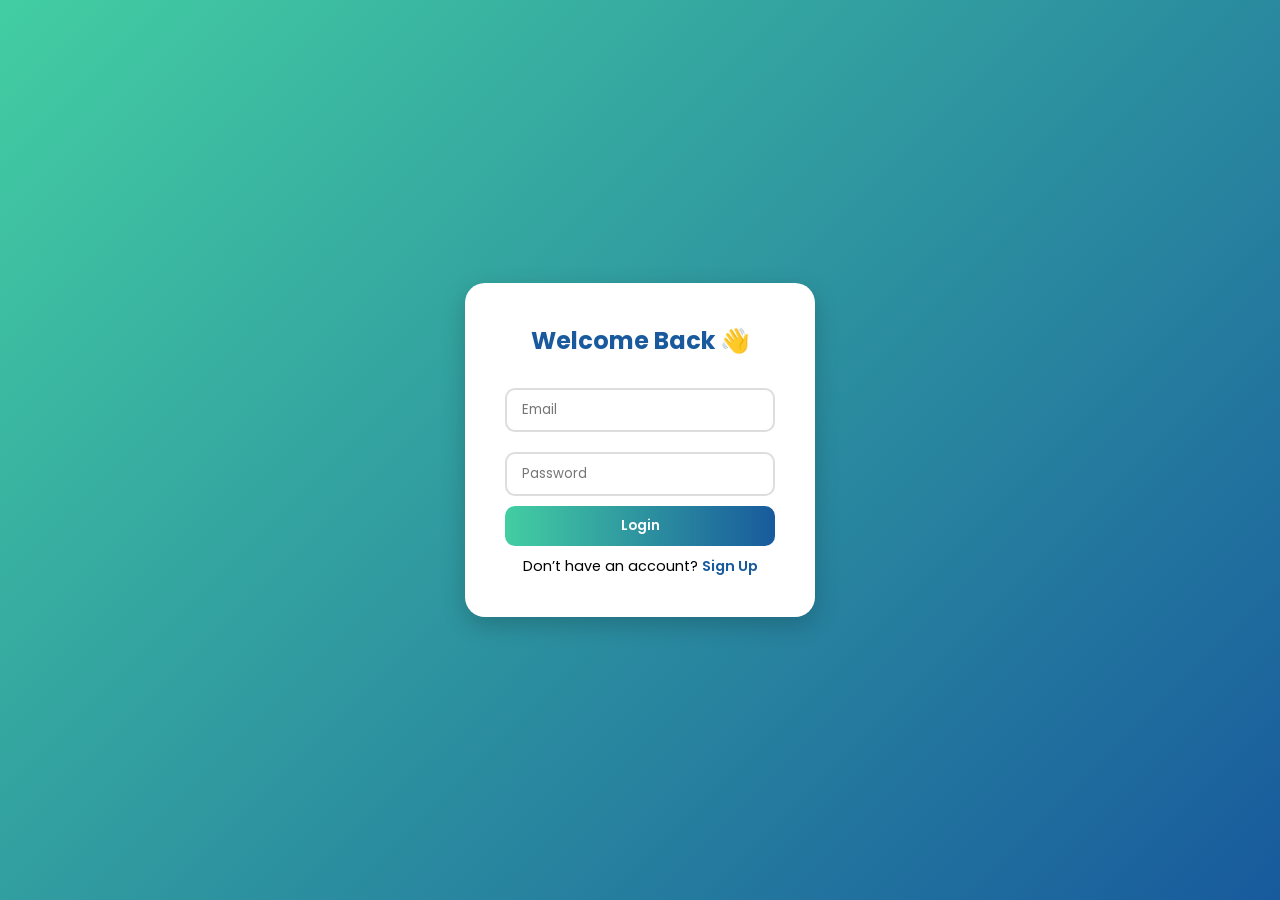
<file: frontend/index.html>
<!DOCTYPE html>
<html lang="en">
<head>
  <meta charset="UTF-8">
  <title>Login - Medicine Reminder</title>
  <link rel="stylesheet" href="style.css">
</head>
<body class="auth-body">
  <div class="auth-container">
    <h2>Welcome Back 👋</h2>
    <form id="loginForm">
      <input type="email" id="loginEmail" placeholder="Email" required>
      <input type="password" id="loginPassword" placeholder="Password" required>
      <button type="submit">Login</button>
      <p>Don’t have an account? <a href="signup.html">Sign Up</a></p>
    </form>
  </div>
  <script src="auth.js"></script>
</body>
</html>
</file>
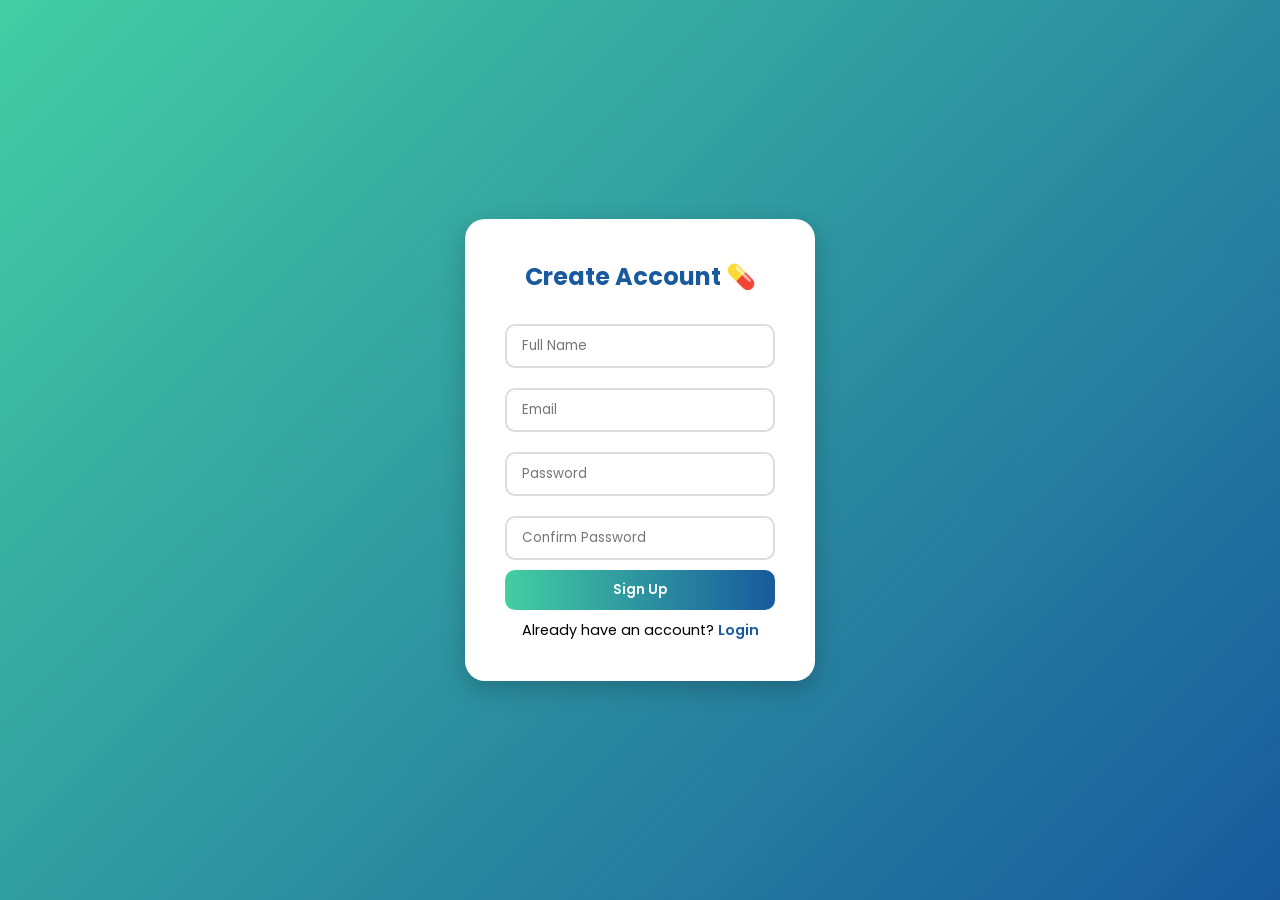
<file: frontend/signup.html>
<!DOCTYPE html>
<html lang="en">
<head>
  <meta charset="UTF-8">
  <title>Sign Up - Medicine Reminder</title>
  <link rel="stylesheet" href="style.css">
</head>
<body class="auth-body">
  <div class="auth-container">
    <h2>Create Account 💊</h2>
    <form id="signupForm">
      <input type="text" id="name" placeholder="Full Name" required>
      <input type="email" id="email" placeholder="Email" required>
      <input type="password" id="password" placeholder="Password" required>
      <input type="password" id="confirmPassword" placeholder="Confirm Password" required>
      <button type="submit">Sign Up</button>
      <p>Already have an account? <a href="index.html">Login</a></p>
    </form>
  </div>
  <script src="auth.js"></script>
</body>
</html>
</file>
<file: frontend/style.css>
@import url('https://fonts.googleapis.com/css2?family=Poppins:wght@400;600&display=swap');

* {
  margin: 0;
  padding: 0;
  box-sizing: border-box;
  font-family: "Poppins", sans-serif;
}

body.auth-body {
  background: linear-gradient(135deg, #43cea2, #185a9d);
  display: flex;
  justify-content: center;
  align-items: center;
  height: 100vh;
}

.auth-container {
  background: #fff;
  padding: 2.5rem;
  border-radius: 20px;
  box-shadow: 0px 8px 25px rgba(0,0,0,0.2);
  width: 350px;
  text-align: center;
}

.auth-container h2 {
  color: #185a9d;
  margin-bottom: 20px;
}

.auth-container form input {
  width: 100%;
  padding: 10px 15px;
  margin: 10px 0;
  border: 2px solid #ddd;
  border-radius: 10px;
  outline: none;
  transition: 0.3s;
}

.auth-container form input:focus {
  border-color: #43cea2;
}

.auth-container button {
  width: 100%;
  background: linear-gradient(90deg, #43cea2, #185a9d);
  color: white;
  border: none;
  padding: 10px 0;
  border-radius: 10px;
  font-weight: 600;
  cursor: pointer;
  transition: 0.3s;
}

.auth-container button:hover {
  transform: scale(1.05);
}

.auth-container p {
  margin-top: 10px;
  font-size: 0.9rem;
}

.auth-container a {
  color: #185a9d;
  font-weight: 600;
  text-decoration: none;
}

/* DASHBOARD DESIGN */
.dashboard-body {
  background: linear-gradient(120deg, #56ccf2, #2f80ed);
  min-height: 100vh;
  color: #fff;
  font-family: "Poppins", sans-serif;
}

.navbar {
  display: flex;
  justify-content: space-between;
  align-items: center;
  background: rgba(255,255,255,0.15);
  padding: 15px 30px;
  backdrop-filter: blur(10px);
  box-shadow: 0 4px 20px rgba(0,0,0,0.1);
}

.navbar h2 {
  color: #fff;
  font-weight: 600;
}

.navbar button {
  background: #ff7675;
  border: none;
  color: white;
  padding: 8px 16px;
  border-radius: 10px;
  font-weight: bold;
  cursor: pointer;
  transition: 0.3s;
}

.navbar button:hover {
  background: #d63031;
}

.dashboard-container {
  margin: 40px auto;
  max-width: 800px;
  background: rgba(255,255,255,0.1);
  padding: 30px;
  border-radius: 20px;
  box-shadow: 0 4px 25px rgba(0,0,0,0.2);
  backdrop-filter: blur(10px);
}

.dashboard-container h3 {
  text-align: center;
  margin-bottom: 20px;
  color: #fff;
}

.add-form, .medicine-list {
  margin-top: 25px;
  background: rgba(255,255,255,0.15);
  padding: 20px;
  border-radius: 15px;
}

.add-form h4, .medicine-list h4 {
  margin-bottom: 10px;
  color: #fff;
}

.add-form form input, .add-form form button {
  width: 100%;
  padding: 10px 12px;
  margin: 8px 0;
  border-radius: 8px;
  border: none;
}

.add-form form input {
  background: #f8f8f8;
}

.add-form form button {
  background: linear-gradient(90deg, #43cea2, #185a9d);
  color: white;
  font-weight: 600;
  cursor: pointer;
  transition: 0.3s;
}

.add-form form button:hover {
  transform: scale(1.05);
}

table {
  width: 100%;
  margin-top: 15px;
  border-collapse: collapse;
  background: white;
  color: #333;
  border-radius: 10px;
  overflow: hidden;
}

table th, table td {
  padding: 10px;
  text-align: center;
}

table th {
  background: #185a9d;
  color: white;
}

.status-taken {
  color: green;
  font-weight: 600;
}

.status-pending {
  color: red;
  font-weight: 600;
}

.action-btn {
  background: #43cea2;
  color: white;
  border: none;
  padding: 6px 10px;
  border-radius: 8px;
  cursor: pointer;
  transition: 0.3s;
}

.action-btn:hover {
  background: #2ecc71;
}

.delete-btn {
  background: #e74c3c;
  color: white;
  border: none;
  padding: 6px 10px;
  border-radius: 8px;
  margin-left: 5px;
  cursor: pointer;
  transition: 0.3s;
}

.delete-btn:hover {
  background: #c0392b;
  transform: scale(1.05);
}
.summary-card {
  background: rgba(255, 255, 255, 0.2);
  padding: 20px;
  border-radius: 15px;
  margin-bottom: 25px;
  text-align: center;
  color: #fff;
  box-shadow: 0 4px 20px rgba(0, 0, 0, 0.2);
}
.summary-card h4 {
  margin-bottom: 10px;
  font-size: 1.2rem;
}
.edit-btn {
  background: #f1c40f;
  color: white;
  border: none;
  padding: 6px 10px;
  border-radius: 8px;
  margin-left: 5px;
  cursor: pointer;
  transition: 0.3s;
}
.edit-btn:hover {
  background: #d4ac0d;
  transform: scale(1.05);
}
/* 🪄 Navbar with Icons */
.navbar {
  display: flex;
  justify-content: space-between;
  align-items: center;
  padding: 15px 25px;
  background: rgba(255,255,255,0.2);
  backdrop-filter: blur(10px);
  border-radius: 0 0 15px 15px;
  box-shadow: 0 4px 25px rgba(0,0,0,0.3);
  animation: fadeDown 0.8s ease;
}

.nav-left {
  display: flex;
  align-items: center;
  gap: 10px;
}

.nav-left i {
  font-size: 1.5rem;
  color: #fff;
}

.nav-right {
  display: flex;
  align-items: center;
  gap: 15px;
}

.logout-btn, .theme-btn {
  background: linear-gradient(90deg, #43cea2, #185a9d);
  color: white;
  border: none;
  padding: 8px 15px;
  border-radius: 10px;
  font-weight: 600;
  cursor: pointer;
  transition: 0.3s;
}

.logout-btn:hover, .theme-btn:hover {
  transform: scale(1.05);
}

/* 🌙 Dark Mode Styling */
.dark-mode {
  background: linear-gradient(135deg, #1f1c2c, #928dab);
  color: #eee;
}

.dark-mode .navbar {
  background: rgba(255,255,255,0.1);
  box-shadow: 0 4px 20px rgba(255,255,255,0.2);
}

.dark-mode table {
  background: #2c2c2c;
  color: #eee;
}

.dark-mode .summary-card {
  background: rgba(255,255,255,0.1);
  color: #fff;
}

.dark-mode .add-form input {
  background: #333;
  color: #fff;
  border: 1px solid #666;
}

/* 🌞 Light Mode */
.light-mode {
  background: linear-gradient(135deg, #43cea2, #185a9d);
  color: #fff;
}

/* ✨ Animation */
@keyframes fadeDown {
  from {
    transform: translateY(-30px);
    opacity: 0;
  }
  to {
    transform: translateY(0);
    opacity: 1;
  }
}
/* 📱 Responsive Design for Mobile Devices */
@media (max-width: 768px) {
  .navbar {
    flex-direction: column;
    text-align: center;
  }

  .dashboard-container {
    width: 95%;
    margin: 20px auto;
    padding: 15px;
  }

  .summary-card, .add-form, .medicine-list {
    padding: 15px;
  }

  table {
    font-size: 0.8rem;
    display: block;
    overflow-x: auto;
    white-space: nowrap;
  }

  .add-form form input, 
  .add-form form button {
    font-size: 0.9rem;
  }

  .theme-btn, .logout-btn {
    padding: 6px 10px;
    font-size: 0.85rem;
  }
}
</file>
